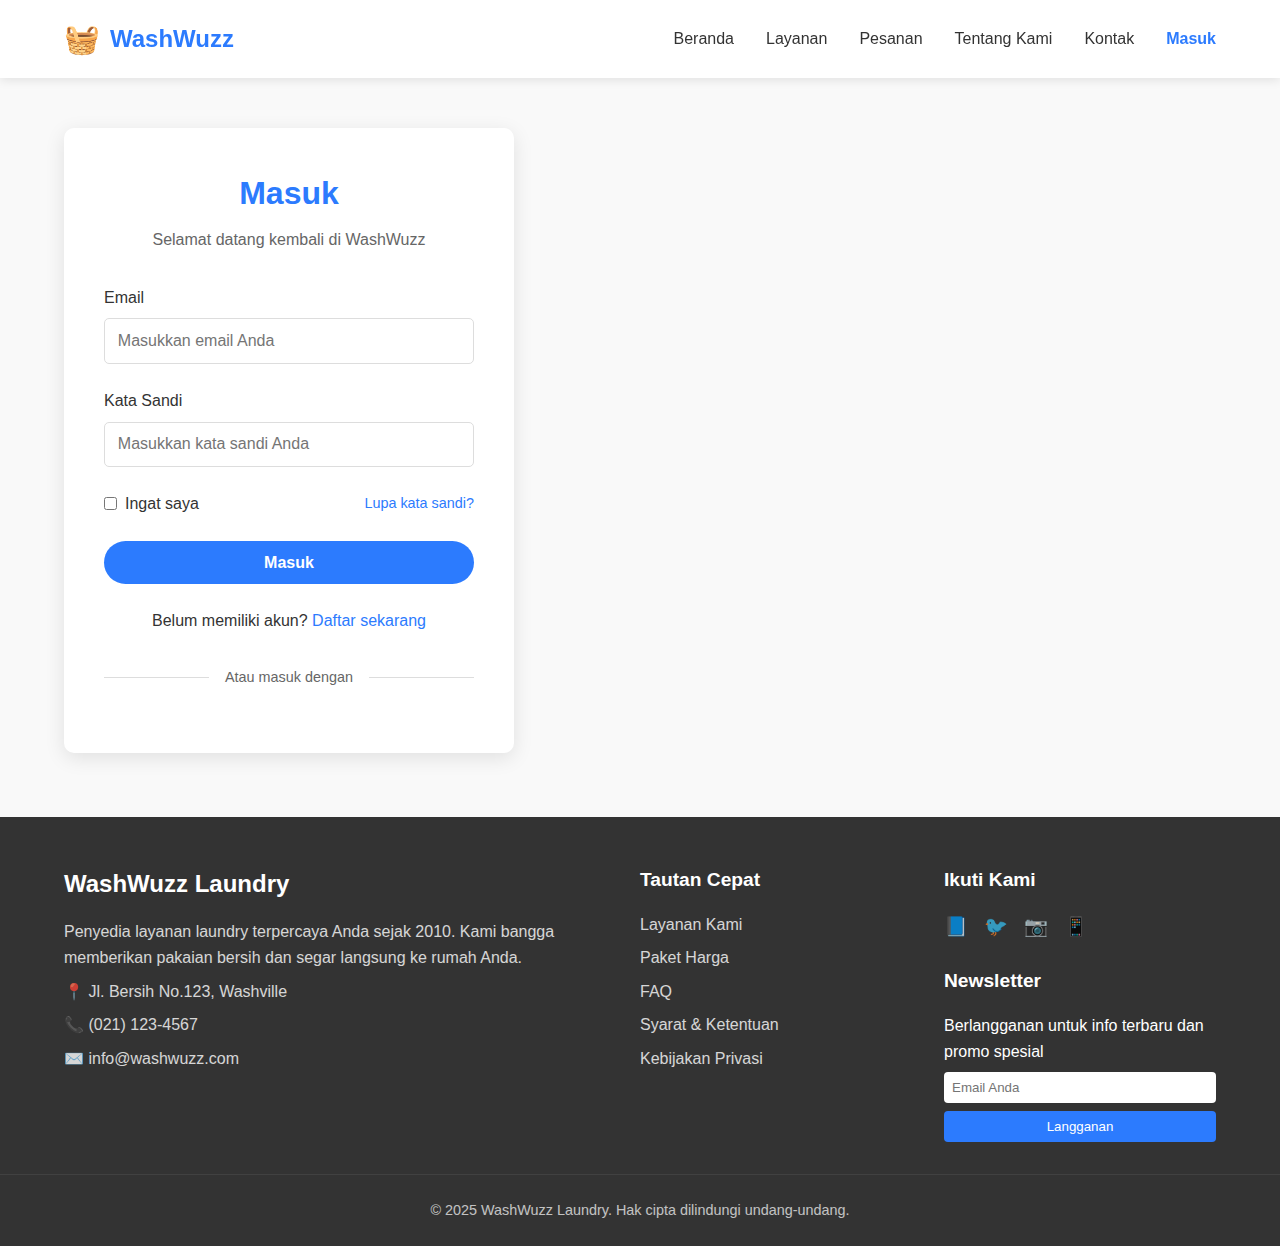
<file: login_page/login.html>
<!DOCTYPE html>
<html lang="id">
<head>
    <meta charset="UTF-8">
    <meta name="viewport" content="width=device-width, initial-scale=1.0">
    <title>Login - WashWuzz Laundry</title>
    <link rel="stylesheet" href="login_style.css">
</head>
<body>
    <!-- Header -->
    <header>
        <div class="container header-content">
            <div class="logo">
                <span class="logo-icon">🧺</span>
                <span>WashWuzz</span>
            </div>
            <button class="mobile-menu-btn" id="menuToggle">☰</button>
            <nav id="mainNav">
                <ul>
                    <li><a href="../index.html">Beranda</a></li>
                    <li><a href="../service_page/service.html">Layanan</a></li>
                    <li><a href="../order_page/order.html">Pesanan</a></li>
                    <li><a href="../about_page/about.html">Tentang Kami</a></li>
                    <li><a href="../contact_page/contact.html">Kontak</a></li>
                    <li><a href="./login.html" class="active">Masuk</a></li>
                </ul>
            </nav>
        </div>
    </header>

    <!-- Login Section -->
    <section class="login-section">
        <div class="container">
            <div class="login-container">
                <div class="login-header">
                    <h1>Masuk</h1>
                    <p>Selamat datang kembali di WashWuzz</p>
                </div>
                <form id="loginForm">
                    <div class="form-group">
                        <label for="email">Email</label>
                        <input type="email" id="email" name="email" placeholder="Masukkan email Anda" required>
                    </div>
                    <div class="form-group">
                        <label for="password">Kata Sandi</label>
                        <input type="password" id="password" name="password" placeholder="Masukkan kata sandi Anda" required>
                    </div>
                    <div class="form-footer">
                        <div class="remember-me">
                            <input type="checkbox" id="remember" name="remember">
                            <label for="remember">Ingat saya</label>
                        </div>
                        <a href="#" class="forgot-password">Lupa kata sandi?</a>
                    </div>
                    <button type="submit" class="login-button">Masuk</button>
                </form>
                <div class="register-link">
                    <p>Belum memiliki akun? <a href="#">Daftar sekarang</a></p>
                </div>
                <div class="social-login">
                    <div class="social-login-title">
                        <span>Atau masuk dengan</span>
                    </div>
                    <!-- <div class="social-buttons">
                        <button class="social-button">📘</button>
                        <button class="social-button">🐦</button>
                        <button class="social-button">📷</button>
                    </div> -->
                </div>
            </div>
        </div>
    </section>

    <!-- Footer -->
    <footer>
        <div class="container footer-content">
            <div class="footer-info">
                <h3>WashWuzz Laundry</h3>
                <p>Penyedia layanan laundry terpercaya Anda sejak 2010. Kami bangga memberikan pakaian bersih dan segar langsung ke rumah Anda.</p>
                <p>📍 Jl. Bersih No.123, Washville</p>
                <p>📞 (021) 123-4567</p>
                <p>✉️ info@washwuzz.com</p>
            </div>
            <div class="footer-links">
                <h4>Tautan Cepat</h4>
                <ul>
                    <li><a href="#">Layanan Kami</a></li>
                    <li><a href="#">Paket Harga</a></li>
                    <li><a href="#">FAQ</a></li>
                    <li><a href="#">Syarat & Ketentuan</a></li>
                    <li><a href="#">Kebijakan Privasi</a></li>
                </ul>
            </div>
            <div class="footer-links">
                <h4>Ikuti Kami</h4>
                <div class="social-icons">
                    <a href="#">📘</a>
                    <a href="#">🐦</a>
                    <a href="#">📷</a>
                    <a href="#">📱</a>
                </div>
                <h4 style="margin-top: 1.5rem;">Newsletter</h4>
                <p>Berlangganan untuk info terbaru dan promo spesial</p>
                <form style="margin-top: 0.5rem;">
                    <input type="email" placeholder="Email Anda" style="padding: 0.5rem; width: 100%; margin-bottom: 0.5rem; border-radius: 4px; border: none;">
                    <button type="submit" style="background-color: #2c7bfe; color: white; border: none; padding: 0.5rem 1rem; border-radius: 4px; cursor: pointer; width: 100%;">Langganan</button>
                </form>
            </div>
        </div>
        <div class="copyright">
            <p>&copy; 2025 WashWuzz Laundry. Hak cipta dilindungi undang-undang.</p>
        </div>
    </footer>

    <script>
        // Toggle menu untuk tampilan mobile
        const menuToggle = document.getElementById('menuToggle');
        const mainNav = document.getElementById('mainNav');
        
        menuToggle.addEventListener('click', () => {
            mainNav.classList.toggle('active');
        });

        // Form submission handling
        const loginForm = document.getElementById('loginForm');
        loginForm.addEventListener('submit', (e) => {
            e.preventDefault();
            const email = document.getElementById('email').value;
            const password = document.getElementById('password').value;
            
            // Here you would typically send this data to your server
            console.log('Login attempt:', { email, password });
            
            // For demo purposes, show success message
            alert('Login berhasil!');
        });
    </script>
</body>
</html>
</file>
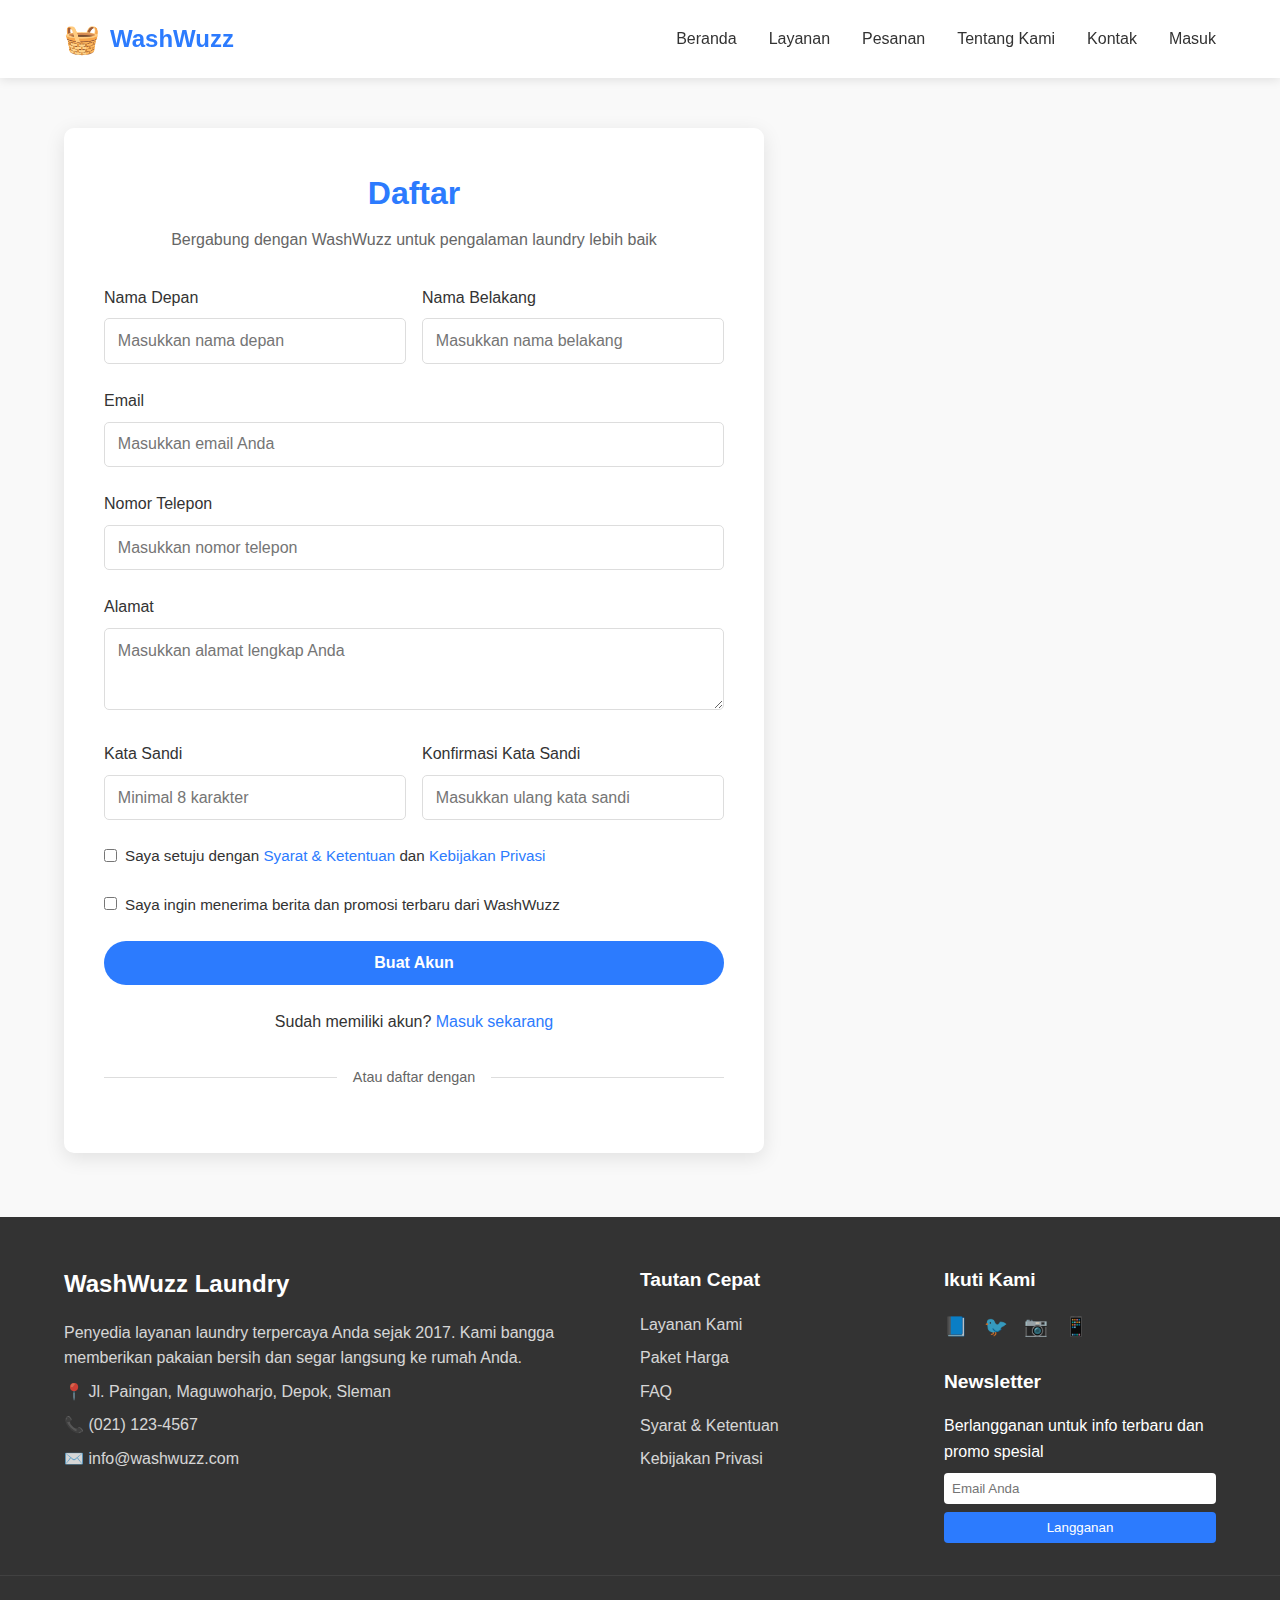
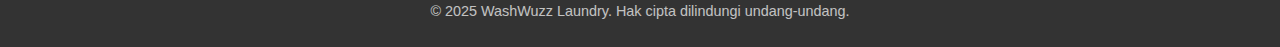
<file: register_page/register.html>
<!DOCTYPE html>
<html lang="id">
<head>
    <meta charset="UTF-8">
    <meta name="viewport" content="width=device-width, initial-scale=1.0">
    <title>Register - WashWuzz Laundry</title>
    <link rel="stylesheet" href="register_style.css">
</head>
<body>
    <!-- Header -->
    <header>
        <div class="container header-content">
            <div class="logo">
                <span class="logo-icon">🧺</span>
                <span>WashWuzz</span>
            </div>
            <button class="mobile-menu-btn" id="menuToggle">☰</button>
            <nav id="mainNav">
                <ul>
                    <li><a href="../index.html">Beranda</a></li>
                    <li><a href="../service_page/service.html">Layanan</a></li>
                    <li><a href="../order_page/order.html">Pesanan</a></li>
                    <li><a href="../about_page/about.html">Tentang Kami</a></li>
                    <li><a href="../contact_page/contact.html">Kontak</a></li>
                    <li><a href="../login_page/login.html">Masuk</a></li>
                </ul>
            </nav>
        </div>
    </header>

    <!-- Register Section -->
    <section class="register-section">
        <div class="container">
            <div class="register-container">
                <div class="register-header">
                    <h1>Daftar</h1>
                    <p>Bergabung dengan WashWuzz untuk pengalaman laundry lebih baik</p>
                </div>
                <form id="registerForm">
                    <div class="form-row">
                        <div class="form-group">
                            <label for="firstName">Nama Depan</label>
                            <input type="text" id="firstName" name="firstName" placeholder="Masukkan nama depan" required>
                        </div>
                        <div class="form-group">
                            <label for="lastName">Nama Belakang</label>
                            <input type="text" id="lastName" name="lastName" placeholder="Masukkan nama belakang" required>
                        </div>
                    </div>
                    <div class="form-group">
                        <label for="email">Email</label>
                        <input type="email" id="email" name="email" placeholder="Masukkan email Anda" required>
                    </div>
                    <div class="form-group">
                        <label for="phone">Nomor Telepon</label>
                        <input type="tel" id="phone" name="phone" placeholder="Masukkan nomor telepon" required>
                    </div>
                    <div class="form-group">
                        <label for="address">Alamat</label>
                        <textarea id="address" name="address" placeholder="Masukkan alamat lengkap Anda" rows="3" required></textarea>
                    </div>
                    <div class="form-row">
                        <div class="form-group">
                            <label for="password">Kata Sandi</label>
                            <input type="password" id="password" name="password" placeholder="Minimal 8 karakter" required>
                        </div>
                        <div class="form-group">
                            <label for="confirmPassword">Konfirmasi Kata Sandi</label>
                            <input type="password" id="confirmPassword" name="confirmPassword" placeholder="Masukkan ulang kata sandi" required>
                        </div>
                    </div>
                    <div class="form-checkbox">
                        <input type="checkbox" id="terms" name="terms" required>
                        <label for="terms">Saya setuju dengan <a href="#">Syarat & Ketentuan</a> dan <a href="#">Kebijakan Privasi</a></label>
                    </div>
                    <div class="form-checkbox">
                        <input type="checkbox" id="newsletter" name="newsletter">
                        <label for="newsletter">Saya ingin menerima berita dan promosi terbaru dari WashWuzz</label>
                    </div>
                    <button type="submit" class="register-button">Buat Akun</button>
                </form>
                <div class="login-link">
                    <p>Sudah memiliki akun? <a href="../login_page/login.html">Masuk sekarang</a></p>
                </div>
                <div class="social-login">
                    <div class="social-login-title">
                        <span>Atau daftar dengan</span>
                    </div>
                    <!-- <div class="social-buttons">
                        <button class="social-button">📘</button>
                        <button class="social-button">🐦</button>
                        <button class="social-button">📷</button>
                    </div> -->
                </div>
            </div>
        </div>
    </section>

    <!-- Footer -->
    <footer>
        <div class="container footer-content">
            <div class="footer-info">
                <h3>WashWuzz Laundry</h3>
                <p>Penyedia layanan laundry terpercaya Anda sejak 2017. Kami bangga memberikan pakaian bersih dan segar langsung ke rumah Anda.</p>
                <p>📍 Jl. Paingan, Maguwoharjo, Depok, Sleman</p>
                <p>📞 (021) 123-4567</p>
                <p>✉️ info@washwuzz.com</p>
            </div>
            <div class="footer-links">
                <h4>Tautan Cepat</h4>
                <ul>
                    <li><a href="#">Layanan Kami</a></li>
                    <li><a href="#">Paket Harga</a></li>
                    <li><a href="#">FAQ</a></li>
                    <li><a href="#">Syarat & Ketentuan</a></li>
                    <li><a href="#">Kebijakan Privasi</a></li>
                </ul>
            </div>
            <div class="footer-links">
                <h4>Ikuti Kami</h4>
                <div class="social-icons">
                    <a href="#">📘</a>
                    <a href="#">🐦</a>
                    <a href="#">📷</a>
                    <a href="#">📱</a>
                </div>
                <h4 style="margin-top: 1.5rem;">Newsletter</h4>
                <p>Berlangganan untuk info terbaru dan promo spesial</p>
                <form style="margin-top: 0.5rem;">
                    <input type="email" placeholder="Email Anda" style="padding: 0.5rem; width: 100%; margin-bottom: 0.5rem; border-radius: 4px; border: none;">
                    <button type="submit" style="background-color: #2c7bfe; color: white; border: none; padding: 0.5rem 1rem; border-radius: 4px; cursor: pointer; width: 100%;">Langganan</button>
                </form>
            </div>
        </div>
        <div class="copyright">
            <p>&copy; 2025 WashWuzz Laundry. Hak cipta dilindungi undang-undang.</p>
        </div>
    </footer>

    <script>
        // Toggle menu untuk tampilan mobile
        const menuToggle = document.getElementById('menuToggle');
        const mainNav = document.getElementById('mainNav');
        
        menuToggle.addEventListener('click', () => {
            mainNav.classList.toggle('active');
        });

        // Form submission handling
        const registerForm = document.getElementById('registerForm');
        registerForm.addEventListener('submit', (e) => {
            e.preventDefault();
            
            // Get form values
            const firstName = document.getElementById('firstName').value;
            const lastName = document.getElementById('lastName').value;
            const email = document.getElementById('email').value;
            const phone = document.getElementById('phone').value;
            const address = document.getElementById('address').value;
            const password = document.getElementById('password').value;
            const confirmPassword = document.getElementById('confirmPassword').value;
            
            // Validate passwords match
            if (password !== confirmPassword) {
                alert('Kata sandi tidak cocok. Silakan coba lagi.');
                return;
            }
            
            // Here you would typically send this data to your server
            console.log('Registration attempt:', { 
                firstName, 
                lastName, 
                email, 
                phone, 
                address,
                password
            });
            
            // For demo purposes, show success message
            alert('Pendaftaran berhasil! Silakan masuk dengan akun baru Anda.');
            window.location.href = '../login_page/login.html';
        });
    </script>
</body>
</html>
</file>
<file: login_page/login_style.css>
* {
    margin: 0;
    padding: 0;
    box-sizing: border-box;
    font-family: 'Segoe UI', Tahoma, Geneva, Verdana, sans-serif;
}

body {
    line-height: 1.6;
    color: #333;
    background-color: #f9f9f9;
}

.container {
    width: 90%;
    max-width: 1200px;
    margin: 0 auto;
}

/* Header styles */
header {
    background-color: #fff;
    box-shadow: 0 2px 10px rgba(0, 0, 0, 0.1);
    position: fixed;
    width: 100%;
    top: 0;
    z-index: 100;
}

.header-content {
    display: flex;
    justify-content: space-between;
    align-items: center;
    padding: 1rem 0;
}

.logo {
    display: flex;
    align-items: center;
    gap: 10px;
    font-size: 1.5rem;
    font-weight: 700;
    color: #2c7bfe;
}

.logo-icon {
    font-size: 1.8rem;
}

nav ul {
    display: flex;
    list-style: none;
    gap: 2rem;
}

nav a {
    text-decoration: none;
    color: #333;
    font-weight: 500;
    transition: color 0.3s;
}

nav a:hover {
    color: #2c7bfe;
}

nav a.active {
    color: #2c7bfe;
    font-weight: 600;
}

.mobile-menu-btn {
    display: none;
    background: none;
    border: none;
    font-size: 1.5rem;
    cursor: pointer;
    color: #333;
}

/* Login Form Section */
.login-section {
    padding: 8rem 0 4rem;
    display: flex;
    justify-content: center;
    align-items: center;
    min-height: calc(100vh - 300px);
}

.login-container {
    background-color: #fff;
    border-radius: 10px;
    box-shadow: 0 5px 20px rgba(0, 0, 0, 0.1);
    width: 100%;
    max-width: 450px;
    padding: 2.5rem;
}

.login-header {
    text-align: center;
    margin-bottom: 2rem;
}

.login-header h1 {
    color: #2c7bfe;
    font-size: 2rem;
    margin-bottom: 0.5rem;
}

.login-header p {
    color: #666;
}

.form-group {
    margin-bottom: 1.5rem;
}

.form-group label {
    display: block;
    margin-bottom: 0.5rem;
    font-weight: 500;
}

.form-group input {
    width: 100%;
    padding: 0.8rem;
    border: 1px solid #ddd;
    border-radius: 5px;
    font-size: 1rem;
    transition: border-color 0.3s;
}

.form-group input:focus {
    outline: none;
    border-color: #2c7bfe;
}

.form-footer {
    display: flex;
    justify-content: space-between;
    align-items: center;
    margin-bottom: 1.5rem;
}

.remember-me {
    display: flex;
    align-items: center;
    gap: 0.5rem;
}

.forgot-password {
    color: #2c7bfe;
    text-decoration: none;
    font-size: 0.9rem;
}

.forgot-password:hover {
    text-decoration: underline;
}

.login-button {
    display: block;
    width: 100%;
    background-color: #2c7bfe;
    color: white;
    border: none;
    padding: 0.8rem;
    border-radius: 50px;
    font-size: 1rem;
    font-weight: 600;
    cursor: pointer;
    text-align: center;
    transition: background-color 0.3s;
}

.login-button:hover {
    background-color: #1a68e7;
}

.register-link {
    text-align: center;
    margin-top: 1.5rem;
}

.register-link a {
    color: #2c7bfe;
    text-decoration: none;
    font-weight: 500;
}

.register-link a:hover {
    text-decoration: underline;
}

/* Social Login */
.social-login {
    margin-top: 2rem;
    text-align: center;
}

.social-login-title {
    display: flex;
    align-items: center;
    margin-bottom: 1.5rem;
}

.social-login-title::before,
.social-login-title::after {
    content: "";
    flex: 1;
    border-bottom: 1px solid #ddd;
}

.social-login-title span {
    padding: 0 1rem;
    color: #666;
    font-size: 0.9rem;
}

.social-buttons {
    display: flex;
    justify-content: center;
    gap: 1rem;
}

.social-button {
    display: flex;
    align-items: center;
    justify-content: center;
    width: 50px;
    height: 50px;
    border-radius: 50%;
    background-color: #f5f5f5;
    border: 1px solid #ddd;
    font-size: 1.5rem;
    cursor: pointer;
    transition: all 0.3s;
}

.social-button:hover {
    background-color: #e5e5e5;
}

/* Footer */
footer {
    background-color: #333;
    color: #fff;
    padding: 3rem 0 1.5rem;
}

.footer-content {
    display: grid;
    grid-template-columns: 2fr 1fr 1fr;
    gap: 2rem;
}

.footer-info h3 {
    font-size: 1.5rem;
    margin-bottom: 1rem;
}

.footer-info p {
    margin-bottom: 0.5rem;
    opacity: 0.8;
}

.footer-links h4 {
    margin-bottom: 1rem;
    font-size: 1.2rem;
}

.footer-links ul {
    list-style: none;
}

.footer-links li {
    margin-bottom: 0.5rem;
}

.footer-links a {
    color: #fff;
    text-decoration: none;
    opacity: 0.8;
    transition: opacity 0.3s;
}

.footer-links a:hover {
    opacity: 1;
}

.social-icons {
    display: flex;
    gap: 1rem;
    margin-top: 1rem;
}

.social-icons a {
    color: #fff;
    font-size: 1.2rem;
    opacity: 0.8;
    transition: opacity 0.3s;
}

.social-icons a:hover {
    opacity: 1;
}

.copyright {
    margin-top: 2rem;
    text-align: center;
    padding-top: 1.5rem;
    border-top: 1px solid rgba(255, 255, 255, 0.1);
    opacity: 0.7;
    font-size: 0.9rem;
}

/* Responsive styles */
@media (max-width: 900px) {
    .footer-content {
        grid-template-columns: 1fr 1fr;
    }
}

@media (max-width: 768px) {
    .header-content {
        position: relative;
    }

    .mobile-menu-btn {
        display: block;
    }

    nav {
        position: absolute;
        top: 100%;
        left: 0;
        width: 100%;
        background-color: #fff;
        padding: 1rem 0;
        box-shadow: 0 5px 10px rgba(0, 0, 0, 0.1);
        transform: translateY(-150%);
        transition: transform 0.3s;
        z-index: 99;
    }

    nav.active {
        transform: translateY(0);
    }

    nav ul {
        flex-direction: column;
        gap: 0.5rem;
        padding: 0 1rem;
    }

    nav li {
        width: 100%;
        text-align: center;
        padding: 0.5rem 0;
    }

    .login-container {
        padding: 2rem 1.5rem;
    }
}

@media (max-width: 600px) {
    .footer-content {
        grid-template-columns: 1fr;
        gap: 2rem;
        text-align: center;
    }

    .social-icons {
        justify-content: center;
    }

    .form-footer {
        flex-direction: column;
        gap: 1rem;
        align-items: flex-start;
    }
}
</file>
<file: register_page/register_style.css>
* {
    margin: 0;
    padding: 0;
    box-sizing: border-box;
    font-family: 'Segoe UI', Tahoma, Geneva, Verdana, sans-serif;
}

body {
    line-height: 1.6;
    color: #333;
    background-color: #f9f9f9;
}

.container {
    width: 90%;
    max-width: 1200px;
    margin: 0 auto;
}

/* Header styles */
header {
    background-color: #fff;
    box-shadow: 0 2px 10px rgba(0, 0, 0, 0.1);
    position: fixed;
    width: 100%;
    top: 0;
    z-index: 100;
}

.header-content {
    display: flex;
    justify-content: space-between;
    align-items: center;
    padding: 1rem 0;
}

.logo {
    display: flex;
    align-items: center;
    gap: 10px;
    font-size: 1.5rem;
    font-weight: 700;
    color: #2c7bfe;
}

.logo-icon {
    font-size: 1.8rem;
}

nav ul {
    display: flex;
    list-style: none;
    gap: 2rem;
}

nav a {
    text-decoration: none;
    color: #333;
    font-weight: 500;
    transition: color 0.3s;
}

nav a:hover {
    color: #2c7bfe;
}

nav a.active {
    color: #2c7bfe;
    font-weight: 600;
}

.mobile-menu-btn {
    display: none;
    background: none;
    border: none;
    font-size: 1.5rem;
    cursor: pointer;
    color: #333;
}

/* Register Form Section */
.register-section {
    padding: 8rem 0 4rem;
    display: flex;
    justify-content: center;
    align-items: center;
    min-height: calc(100vh - 300px);
}

.register-container {
    background-color: #fff;
    border-radius: 10px;
    box-shadow: 0 5px 20px rgba(0, 0, 0, 0.1);
    width: 100%;
    max-width: 700px;
    padding: 2.5rem;
}

.register-header {
    text-align: center;
    margin-bottom: 2rem;
}

.register-header h1 {
    color: #2c7bfe;
    font-size: 2rem;
    margin-bottom: 0.5rem;
}

.register-header p {
    color: #666;
}

.form-group {
    margin-bottom: 1.5rem;
    width: 100%;
}

.form-row {
    display: flex;
    gap: 1rem;
    margin-bottom: 0;
}

.form-row .form-group {
    flex: 1;
}

.form-group label {
    display: block;
    margin-bottom: 0.5rem;
    font-weight: 500;
}

.form-group input,
.form-group textarea {
    width: 100%;
    padding: 0.8rem;
    border: 1px solid #ddd;
    border-radius: 5px;
    font-size: 1rem;
    transition: border-color 0.3s;
}

.form-group textarea {
    resize: vertical;
}

.form-group input:focus,
.form-group textarea:focus {
    outline: none;
    border-color: #2c7bfe;
}

.form-checkbox {
    display: flex;
    align-items: flex-start;
    gap: 0.5rem;
    margin-bottom: 1.5rem;
}

.form-checkbox input {
    margin-top: 0.3rem;
}

.form-checkbox label {
    font-size: 0.95rem;
}

.form-checkbox a {
    color: #2c7bfe;
    text-decoration: none;
}

.form-checkbox a:hover {
    text-decoration: underline;
}

.register-button {
    display: block;
    width: 100%;
    background-color: #2c7bfe;
    color: white;
    border: none;
    padding: 0.8rem;
    border-radius: 50px;
    font-size: 1rem;
    font-weight: 600;
    cursor: pointer;
    text-align: center;
    transition: background-color 0.3s;
}

.register-button:hover {
    background-color: #1a68e7;
}

.login-link {
    text-align: center;
    margin-top: 1.5rem;
}

.login-link a {
    color: #2c7bfe;
    text-decoration: none;
    font-weight: 500;
}

.login-link a:hover {
    text-decoration: underline;
}

/* Social Login */
.social-login {
    margin-top: 2rem;
    text-align: center;
}

.social-login-title {
    display: flex;
    align-items: center;
    margin-bottom: 1.5rem;
}

.social-login-title::before,
.social-login-title::after {
    content: "";
    flex: 1;
    border-bottom: 1px solid #ddd;
}

.social-login-title span {
    padding: 0 1rem;
    color: #666;
    font-size: 0.9rem;
}

.social-buttons {
    display: flex;
    justify-content: center;
    gap: 1rem;
}

.social-button {
    display: flex;
    align-items: center;
    justify-content: center;
    width: 50px;
    height: 50px;
    border-radius: 50%;
    background-color: #f5f5f5;
    border: 1px solid #ddd;
    font-size: 1.5rem;
    cursor: pointer;
    transition: all 0.3s;
}

.social-button:hover {
    background-color: #e5e5e5;
}

/* Footer */
footer {
    background-color: #333;
    color: #fff;
    padding: 3rem 0 1.5rem;
}

.footer-content {
    display: grid;
    grid-template-columns: 2fr 1fr 1fr;
    gap: 2rem;
}

.footer-info h3 {
    font-size: 1.5rem;
    margin-bottom: 1rem;
}

.footer-info p {
    margin-bottom: 0.5rem;
    opacity: 0.8;
}

.footer-links h4 {
    margin-bottom: 1rem;
    font-size: 1.2rem;
}

.footer-links ul {
    list-style: none;
}

.footer-links li {
    margin-bottom: 0.5rem;
}

.footer-links a {
    color: #fff;
    text-decoration: none;
    opacity: 0.8;
    transition: opacity 0.3s;
}

.footer-links a:hover {
    opacity: 1;
}

.social-icons {
    display: flex;
    gap: 1rem;
    margin-top: 1rem;
}

.social-icons a {
    color: #fff;
    font-size: 1.2rem;
    opacity: 0.8;
    transition: opacity 0.3s;
}

.social-icons a:hover {
    opacity: 1;
}

.copyright {
    margin-top: 2rem;
    text-align: center;
    padding-top: 1.5rem;
    border-top: 1px solid rgba(255, 255, 255, 0.1);
    opacity: 0.7;
    font-size: 0.9rem;
}

/* Responsive styles */
@media (max-width: 900px) {
    .footer-content {
        grid-template-columns: 1fr 1fr;
    }
}

@media (max-width: 768px) {
    .header-content {
        position: relative;
    }

    .mobile-menu-btn {
        display: block;
    }

    nav {
        position: absolute;
        top: 100%;
        left: 0;
        width: 100%;
        background-color: #fff;
        padding: 1rem 0;
        box-shadow: 0 5px 10px rgba(0, 0, 0, 0.1);
        transform: translateY(-150%);
        transition: transform 0.3s;
        z-index: 99;
    }

    nav.active {
        transform: translateY(0);
    }

    nav ul {
        flex-direction: column;
        gap: 0.5rem;
        padding: 0 1rem;
    }

    nav li {
        width: 100%;
        text-align: center;
        padding: 0.5rem 0;
    }

    .register-container {
        padding: 2rem 1.5rem;
    }
    
    .form-row {
        flex-direction: column;
        gap: 0;
    }
}

@media (max-width: 600px) {
    .footer-content {
        grid-template-columns: 1fr;
        gap: 2rem;
        text-align: center;
    }

    .social-icons {
        justify-content: center;
    }
}
</file>
